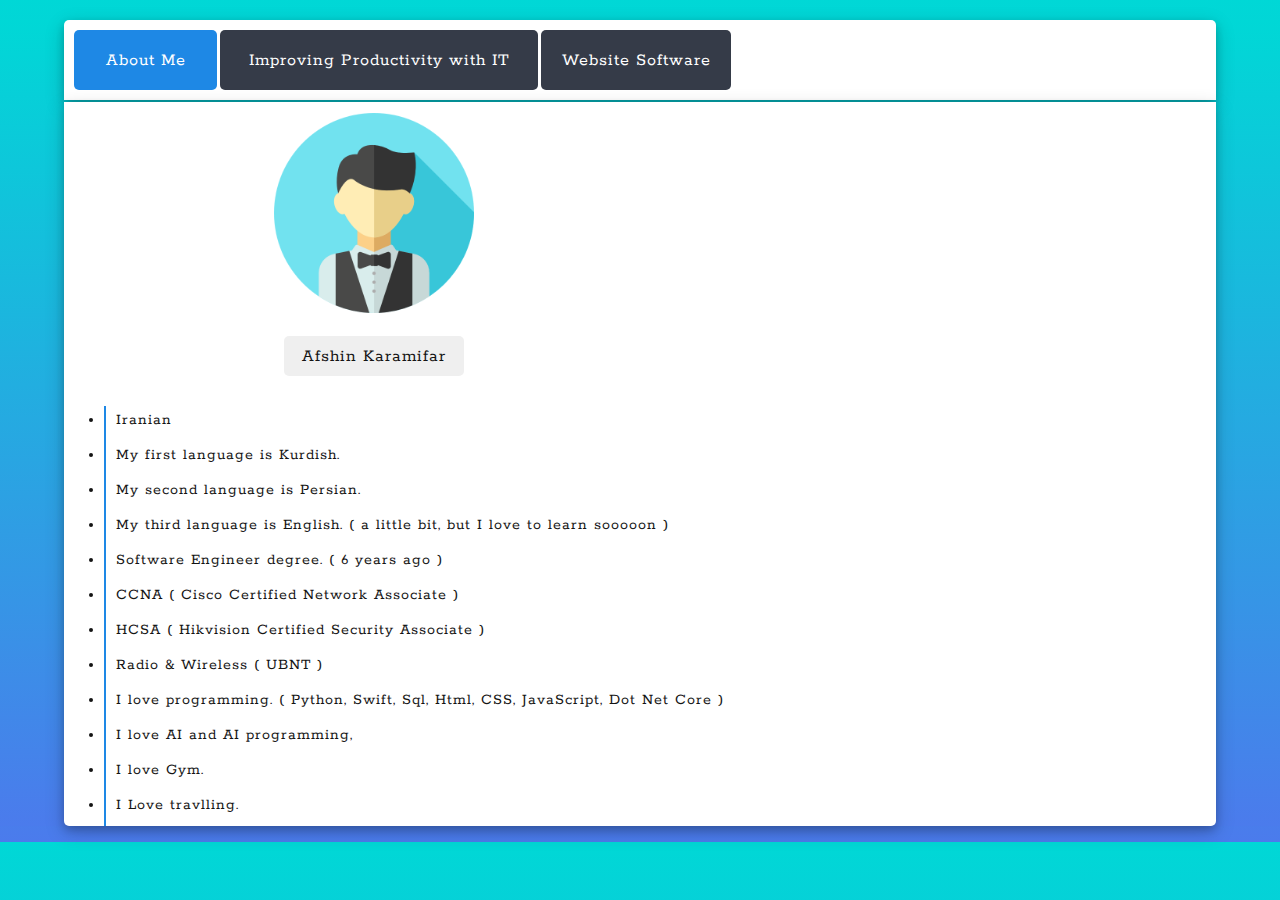
<file: index.html>
<!DOCTYPE html>
<html>
    <link rel="stylesheet" href="amstyles.css">
    <title>About me</title>
    <body>
        <div class="HeaderDiv">
                <p class="Project-1"><a href="technicalconsultant.html"> Improving Productivity with IT</a></p>
                <p class="Project-2"><a href="Websitesoftware.html">Website Software</a></p>
                <p class="AboutME">About Me</p>
        </div>
        <div class="MainDiv">
            <div class="Space"></div>
            <img src="Photo.png" alt="Italian Trulli">
            <p class="MyName">Afshin Karamifar</p>
            <ul>
                <li>Iranian</li>
                <li>My first language is Kurdish.</li>
                <li>My second language is Persian.</li>
                <li>My third language is English. ( a little bit, but I love to learn sooooon )</li>
                <li>Software Engineer degree. ( 6 years ago )</li>
                <li>CCNA ( Cisco Certified Network Associate )</li>
                <li>HCSA ( Hikvision Certified Security Associate )</li>
                <li>Radio & Wireless ( UBNT )</li>
                <li>I love programming. ( Python, Swift, Sql, Html, CSS, JavaScript, Dot Net Core )</li>
                <li>I love AI and AI programming,</li>
                <li>I love Gym.</li>
                <li>I Love travlling.</li>
            </ul>
        </div>
    </body>
</html>
</file>
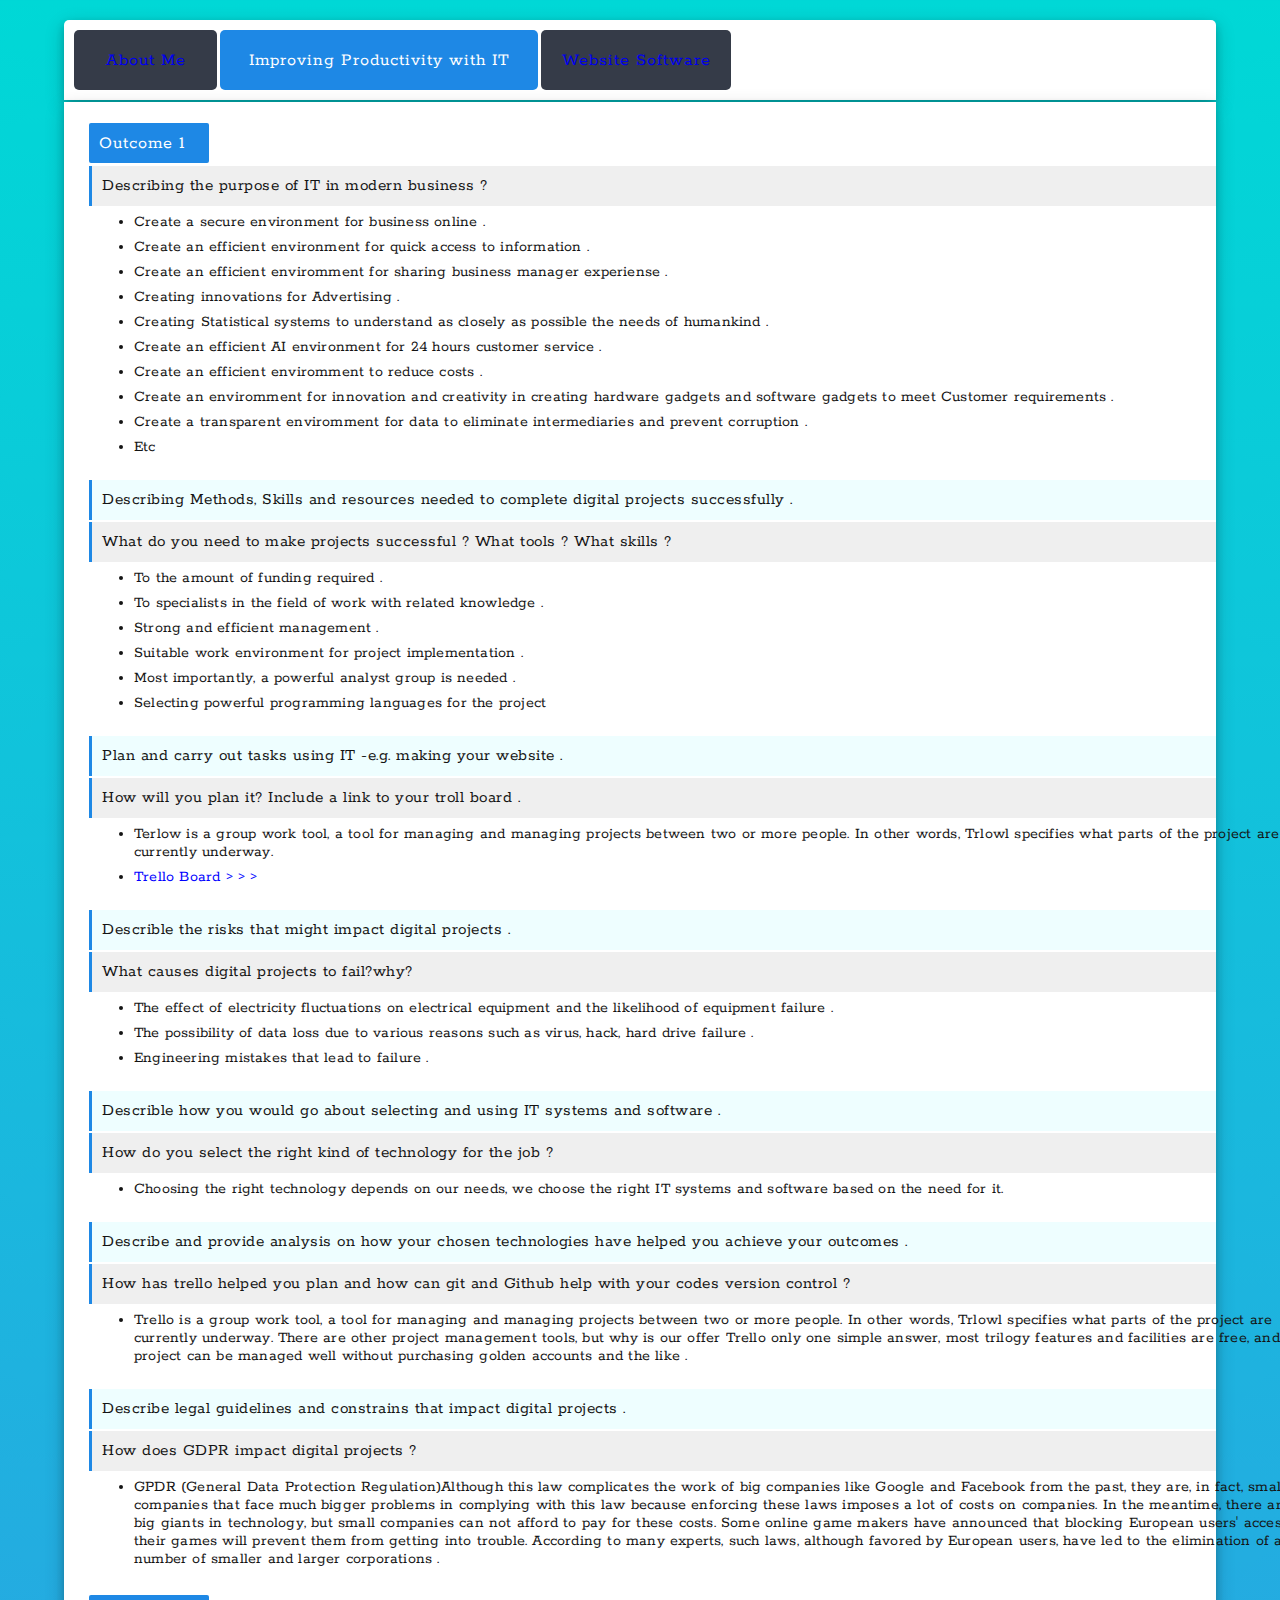
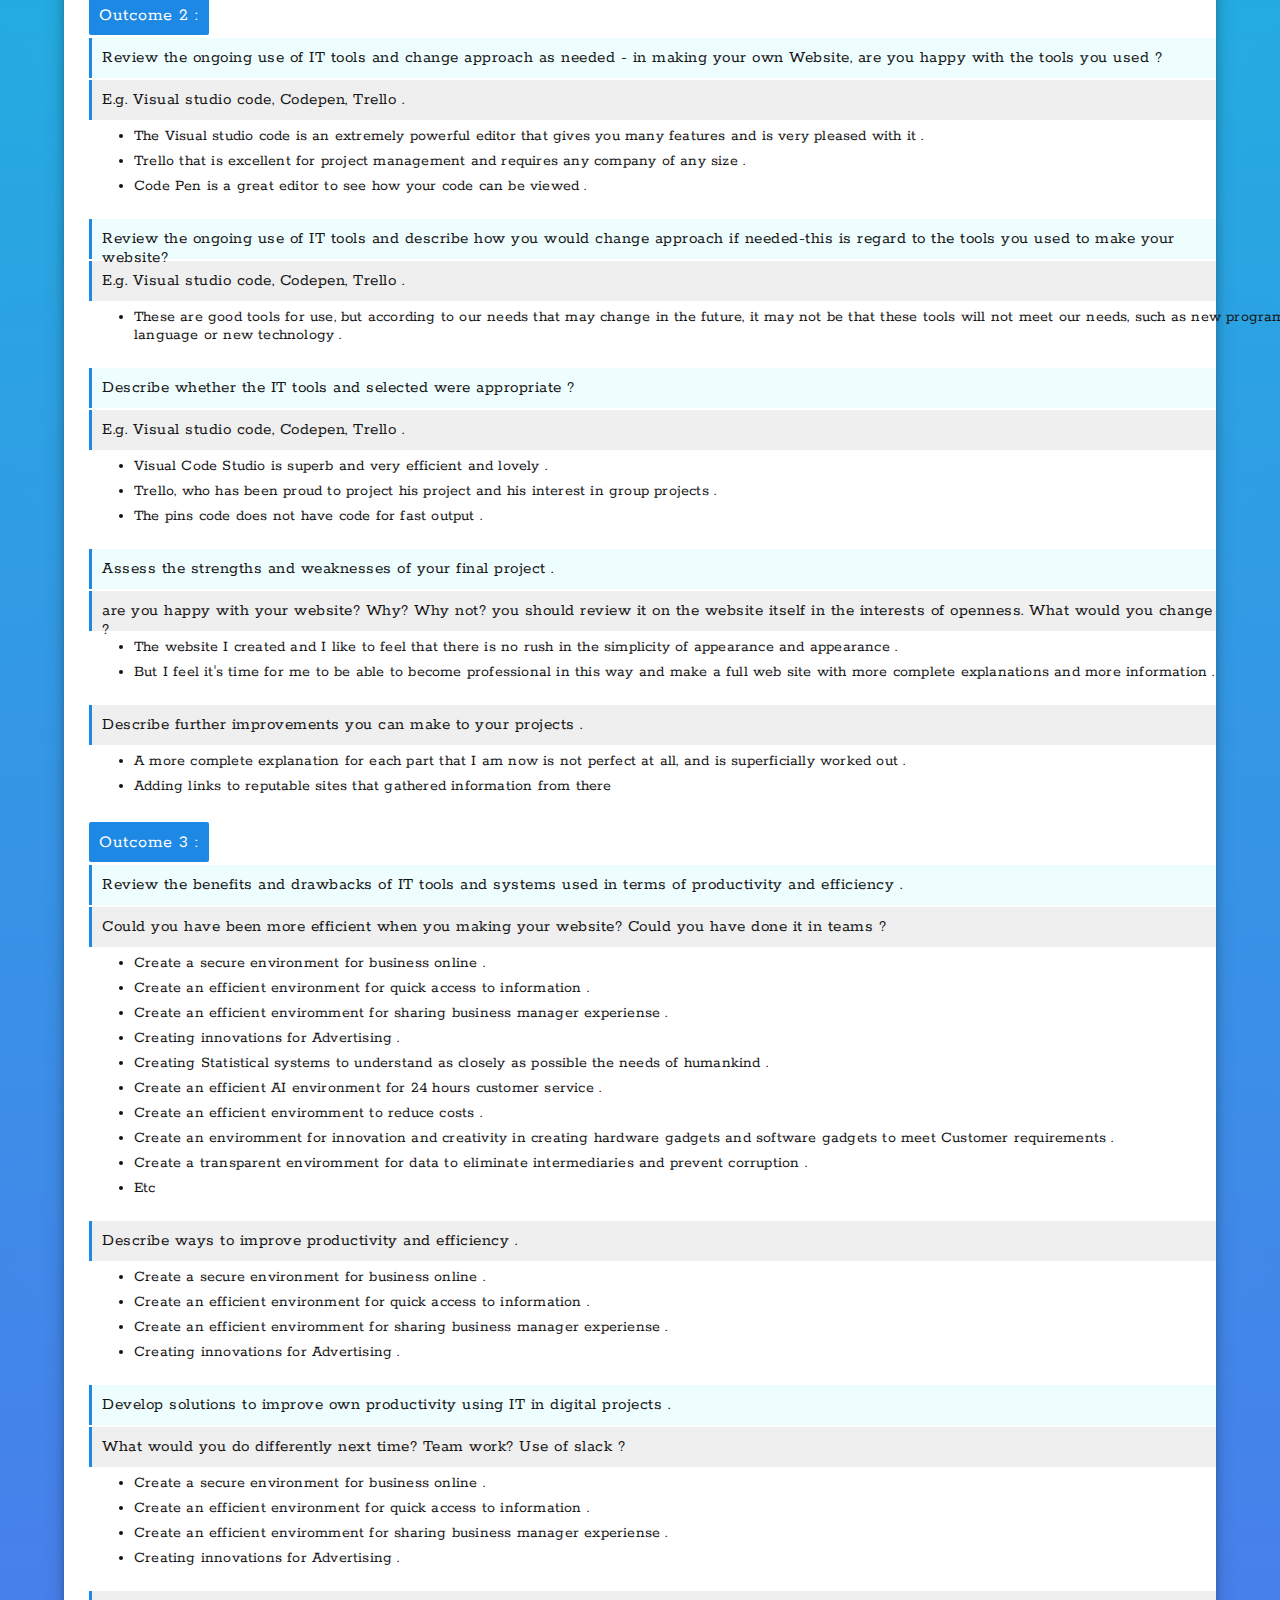
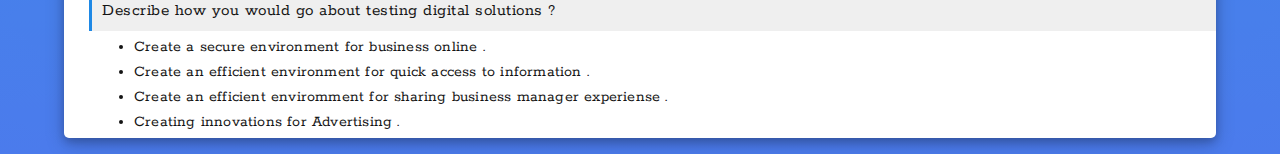
<file: technicalconsultant.html>
<!DOCTYPE html>
<html>
    <link rel="stylesheet" href="tcstyles.css">
    <title>Technical Consultant</title>
    <body>
        <div class="HeaderDiv">
                <p class="Project-1">Improving Productivity with IT</p>
                <p class="Project-2"><a href="websitesoftware.html">Website Software</a></p>
                <P class="AboutME"><a href="index.html">About Me</a></P>
        </div>
        <div class="MainDiv">
            <div class="Space"></div>
            <P class="OC-1">Outcome 1</P>
            <!--1.1-->
            <p class="P-1"> Describing the purpose of IT in modern business ?</P>
            <ul >
                <li >Create a secure environment for business online .</li>
                <li >Create an efficient environment for quick access to information .</li>
                <li >Create an efficient enviromment for sharing business manager experiense .</li>
                <li >Creating innovations for Advertising .</li>
                <li >Creating Statistical systems to understand as closely as possible the needs of humankind . </li>
                <li >Create an efficient AI environment for 24 hours customer service .</li>
                <li >Create an efficient enviromment to reduce costs .</li>
                <li >Create an enviromment for innovation and creativity in creating hardware gadgets and software gadgets to meet Customer requirements .</li> 
                <li >Create a transparent enviromment for data to eliminate intermediaries and prevent corruption .</li>
                <li >Etc</li>
            </ul>
             <!--1.2-->
            <p class="P-2"> Describing Methods, Skills and resources needed to complete digital projects successfully .</p>
            <p class="P-3" > What do you need to make projects successful ? What tools ? What skills ? </p>
            <ul >
                <li >To the amount of funding required .</li>
                <li >To specialists in the field of work with related knowledge .</li>
                <li >Strong and efficient management .</li>
                <li >Suitable work environment for project implementation .</li>
                <li>Most importantly, a powerful analyst group is needed .</li>
                <li>Selecting powerful programming languages for the project</li>
            </ul>
             <!--1.3-->
            <p class="P-2" > Plan and carry out tasks using IT -e.g. making your website .</p>
            <p class="P-3" > How will you plan it? Include a link to your troll board .</p>
            <ul >
                <li >Terlow is a group work tool, a tool for managing and managing projects between two or more people. In other words, Trlowl specifies what parts of the project are currently underway.</li>     
                <li ><a class="Trello" href="https://trello.com/b/yqbkWQAU">Trello Board > > ></a></li>           
            </ul>
             <!--1.4-->
            <p class="P-2"> Describle the risks that might impact digital projects .</p>
            <p class="P-3" > What causes digital projects to fail?why?</p>
            <ul >
               <li >The effect of electricity fluctuations on electrical equipment and the likelihood of equipment failure .</li>
               <li>The possibility of data loss due to various reasons such as virus, hack, hard drive failure .</li>
               <li>Engineering mistakes that lead to failure .</li>
             </ul>
             <!--1.5-->
             <p class="P-2"> Describle how you would go about selecting and using IT systems and software .</p>
             <p class="P-3" > How do you select the right kind of technology for the job ?</p>
             <ul >
                <li >Choosing the right technology depends on our needs, we choose the right IT systems and software based on the need for it.</li>
             </ul>
             <!--1.6-->
             <p class="P-2" > Describe and provide analysis on how your chosen technologies have helped you achieve your outcomes .</p>
             <p class="P-3" > How has trello helped you plan and how can git and Github help with your codes version control ?</p>
             <ul >
                 <li >Trello is a group work tool, a tool for managing and managing projects between two or more people. In other words, Trlowl specifies what parts of the project are currently underway.
                    There are other project management tools, but why is our offer Trello only one simple answer, most trilogy features and facilities are free, and a team project can be managed well without purchasing golden accounts and the like .</li>
             </ul>
               <!--1.7-->
             <p class="P-2" > Describe legal guidelines and constrains that impact digital projects . </p>
             <p class="P-3" > How does GDPR impact digital projects ?</p>
             <ul >
                 <li >GPDR (General Data Protection Regulation)Although this law complicates the work of big companies like Google and Facebook from the past, they are, in fact, small companies that face much bigger problems in complying with this law because enforcing these laws imposes a lot of costs on companies. In the meantime, there are no big giants in technology, but small companies can not afford to pay for these costs. Some online game makers have announced that blocking European users' access to their games will prevent them from getting into trouble. According to many experts, such laws, although favored by European users, have led to the elimination of a large number of smaller and larger corporations .</li>                
             </ul>
             <p class="OC-1"> Outcome 2 :</p>
            <!--2.1-->
            <p class="OP-2" > Review the ongoing use of IT tools and change approach as needed - in making your own  Website, are you happy with the tools you used ?</p>
            <p class="P-3" > E.g. Visual studio code, Codepen, Trello .</p>
            <ul >
                <li >The Visual studio code is an extremely powerful editor that gives you many features and is very pleased with it .</li>
                <li >Trello that is excellent for project management and requires any company of any size .</li>
                <li >Code Pen is a great editor to see how your code can be viewed .</li>
                
            </ul>
             <!--2.2-->
            <p class="P-2" > Review the ongoing use of IT tools and describe how you would change approach if needed-this is regard to the tools you used to make your website?</p>
            <p class="P-3" > E.g. Visual studio code, Codepen, Trello .</p>
            <ul >
                <li >These are good tools for use, but according to our needs that may change in the future, it may not be that these tools will not meet our needs, such as new programming language or new technology .</li>               
            </ul>
             <!--2.3-->
            <p class="P-2" > Describe whether the IT tools and selected were appropriate ? </p>
            <p class="P-3" > E.g. Visual studio code, Codepen, Trello .</p>
            <ul >
                <li >Visual Code Studio is superb and very efficient and lovely .</li>
                <li >Trello, who has been proud to project his project and his interest in group projects .</li>
                <li >The pins code does not have code for fast output .</li>
                
            </ul>
             <!--2.4-->
            <p class="P-2" > Assess the strengths and weaknesses of your final project .</p>
            <p class="P-3"> are you happy with your website? Why? Why not? you should review it on the website itself in the interests of openness. What would you change ?</p>
            <ul >
               <li >The website I created and I like to feel that there is no rush in the simplicity of appearance and appearance .</li>
               <li >But I feel it's time for me to be able to become professional in this way and make a full web site with more complete explanations and more information .</li>              
             </ul>
             <!--2.5-->
             <p class="SP-3" > Describe further improvements you can make to your projects .</p>
             <ul >
                <li >A more complete explanation for each part that I am now is not perfect at all, and is superficially worked out .</li>
                <li >Adding links to reputable sites that gathered information from there</li>
             </ul>
             <p class="OC-1"> Outcome 3 :</p>
            <!--3.1-->
            <p class="OP-2" > Review the benefits and drawbacks of IT tools and systems used in terms of productivity and efficiency .</p>
            <P class="P-3" > Could you have been more efficient when you making your website? Could you have done it in teams ?</p>
            <ul >
                <li >Create a secure environment for business online .</li>
                <li >Create an efficient environment for quick access to information .</li>
                <li >Create an efficient enviromment for sharing business manager experiense .</li>
                <li >Creating innovations for Advertising .</li>
                <li >Creating Statistical systems to understand as closely as possible the needs of humankind . </li>
                <li >Create an efficient AI environment for 24 hours customer service .</li>
                <li >Create an efficient enviromment to reduce costs .</li>
                <li >Create an enviromment for innovation and creativity in creating hardware gadgets and software gadgets to meet Customer requirements .</li> 
                <li >Create a transparent enviromment for data to eliminate intermediaries and prevent corruption .</li>
                <li >Etc</li>
            </ul>
             <!--3.2-->
            <p class="SP-3" > Describe ways to improve productivity and efficiency .</p>
            <ul >
                <li >Create a secure environment for business online .</li>
                <li >Create an efficient environment for quick access to information .</li>
                <li >Create an efficient enviromment for sharing business manager experiense .</li>
                <li >Creating innovations for Advertising .</li>
            </ul>
             <!--3.3-->
            <p class="P-2" > Develop solutions to improve own productivity using IT in digital projects . </p>
            <p class="P-3" > What would you do differently next time? Team work? Use of slack ? </p>
            <ul >
                <li >Create a secure environment for business online .</li>
                <li >Create an efficient environment for quick access to information .</li>
                <li >Create an efficient enviromment for sharing business manager experiense .</li>
                <li >Creating innovations for Advertising .</li>
            </ul>
             <!--3.4-->
            <p class="SP-3" > Describe how you would go about testing digital solutions ?</p>
            <ul>
               <li >Create a secure environment for business online .</li>
               <li >Create an efficient environment for quick access to information .</li>
               <li >Create an efficient enviromment for sharing business manager experiense .</li>
               <li >Creating innovations for Advertising .</li>
             </ul>
        </div>
    </body>
</html>
</file>
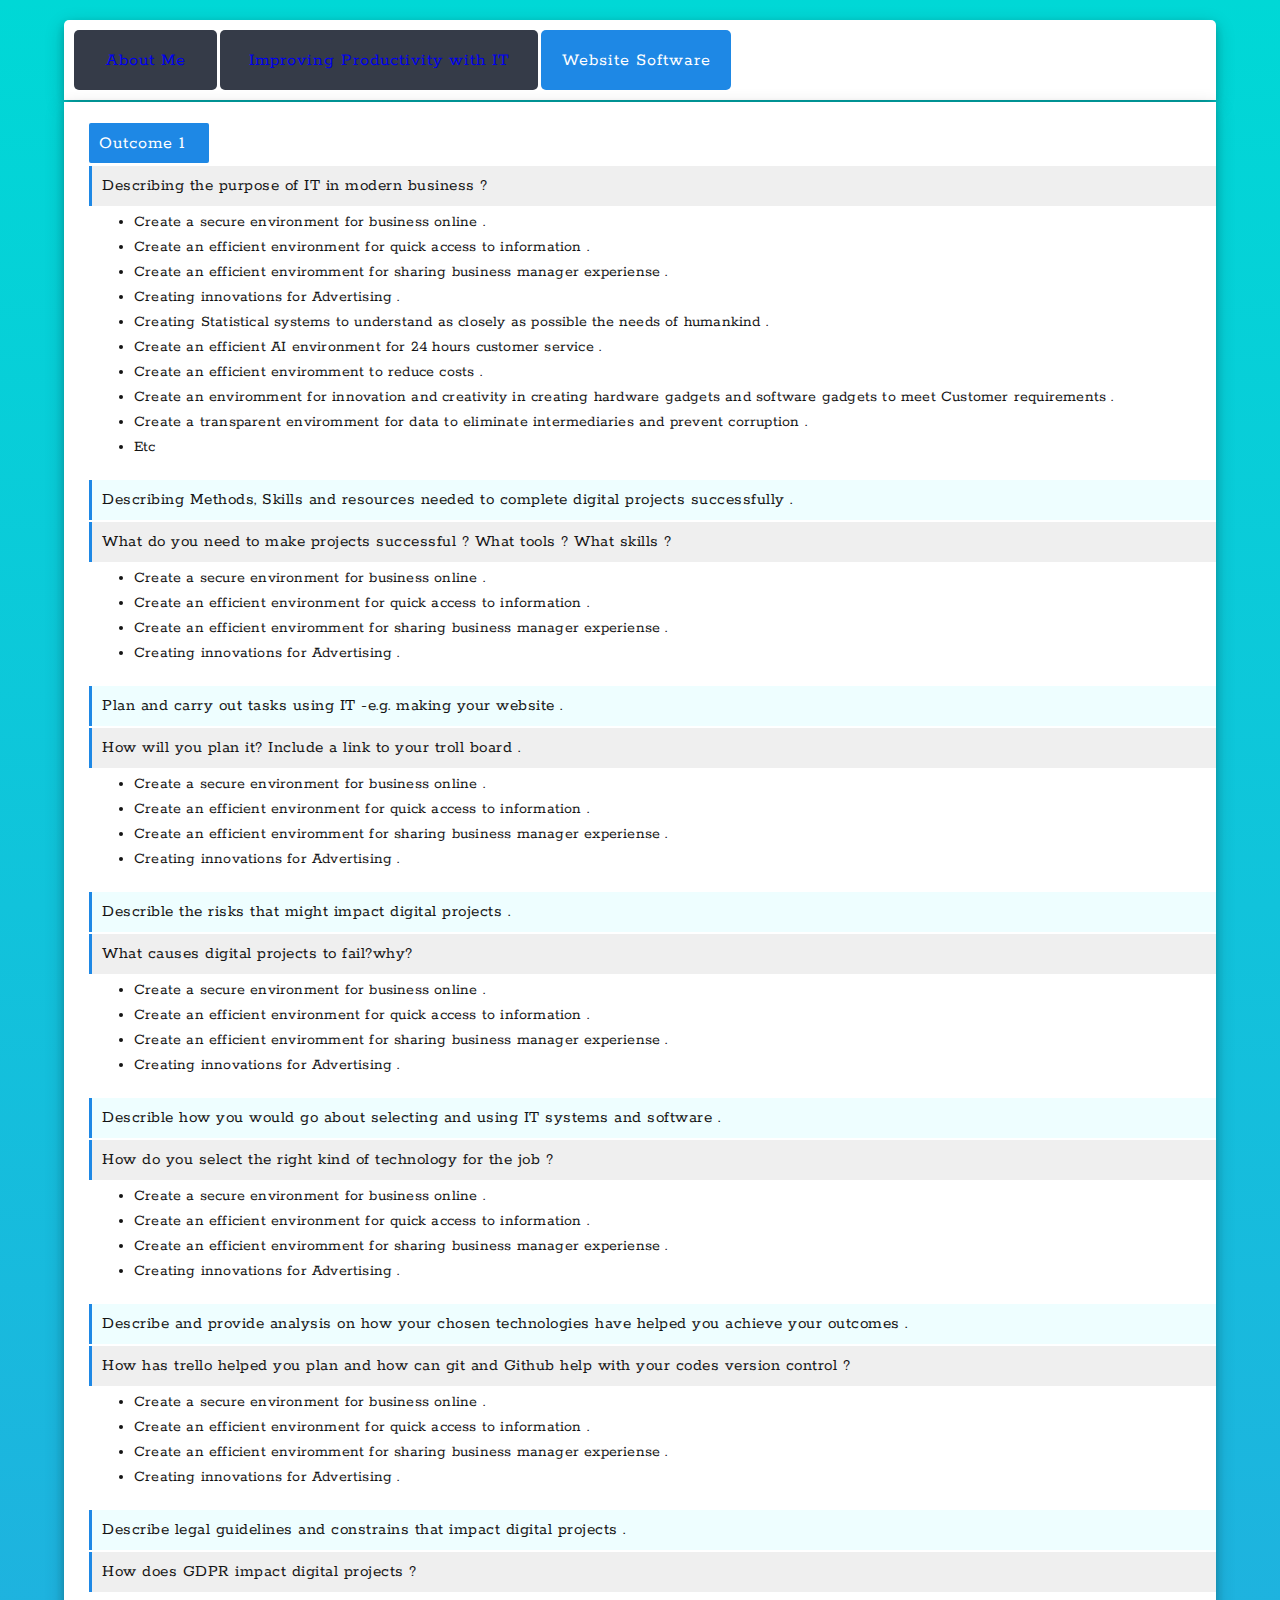
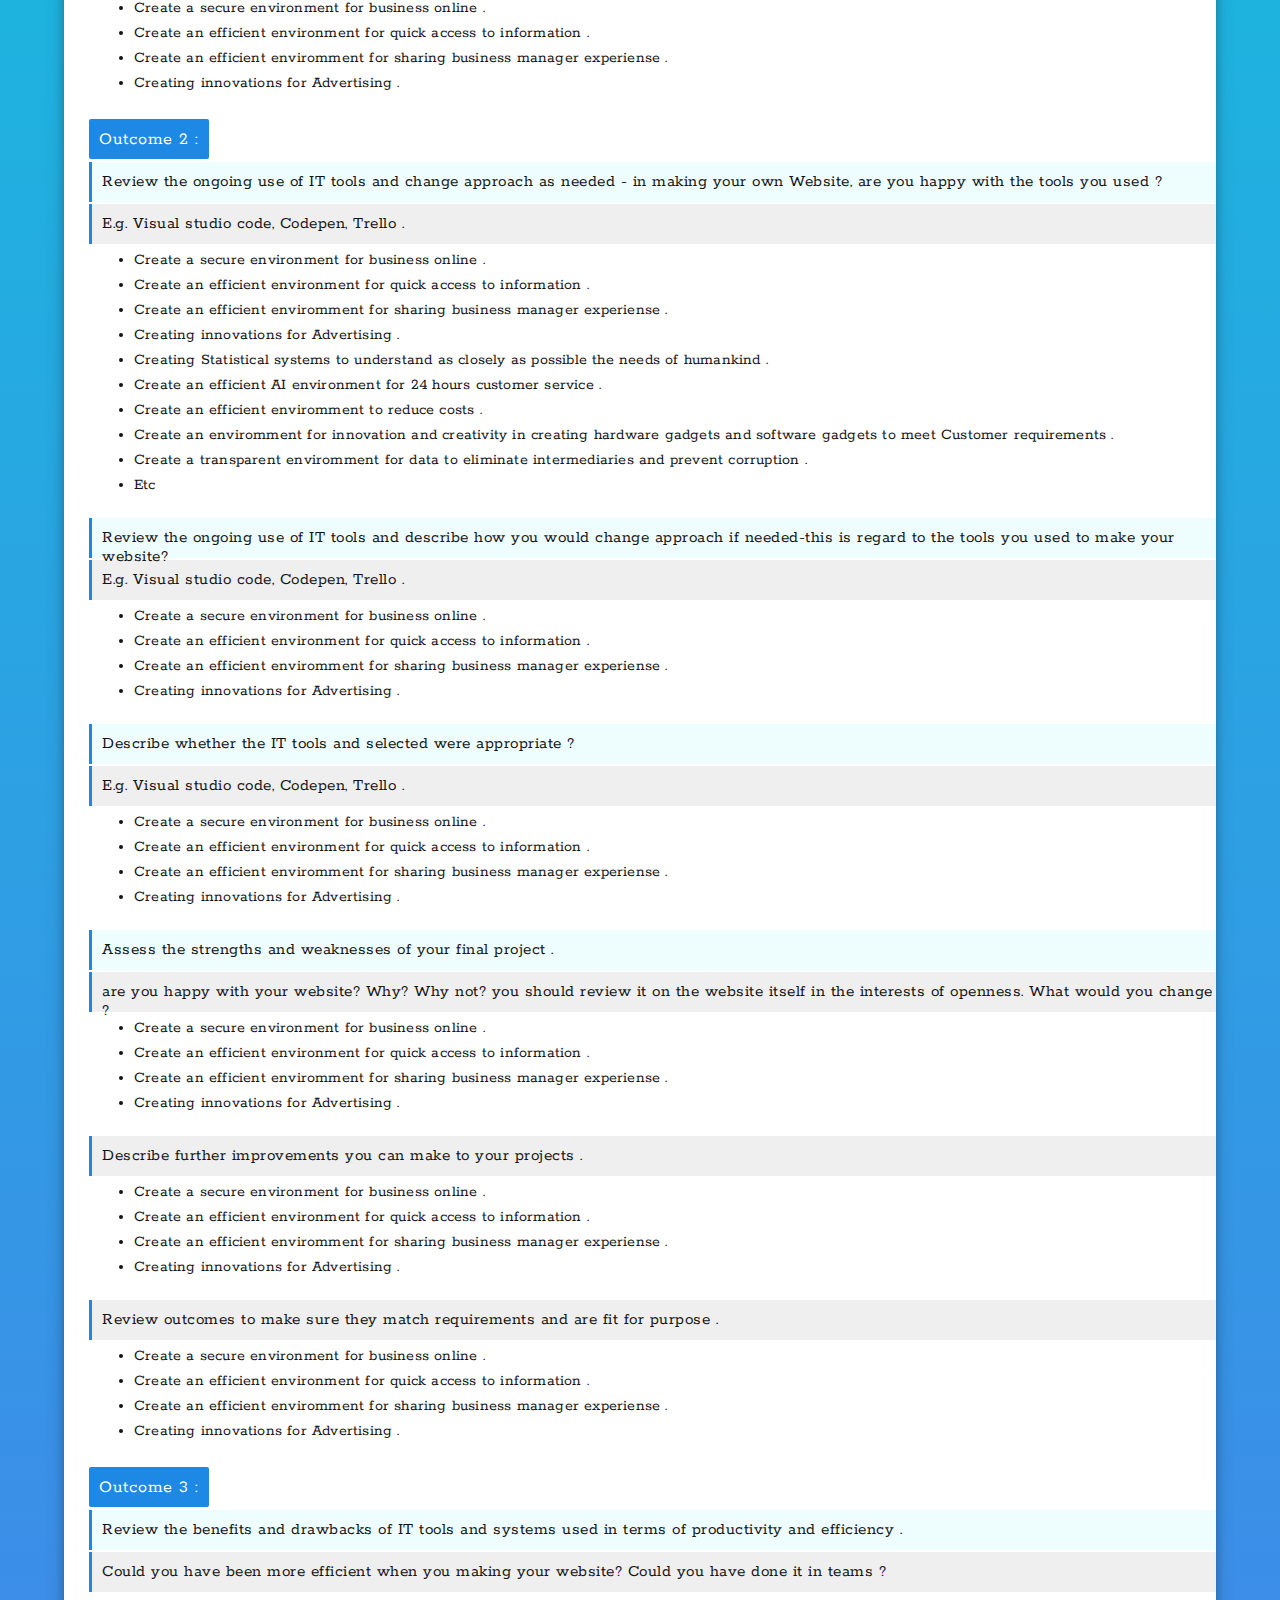
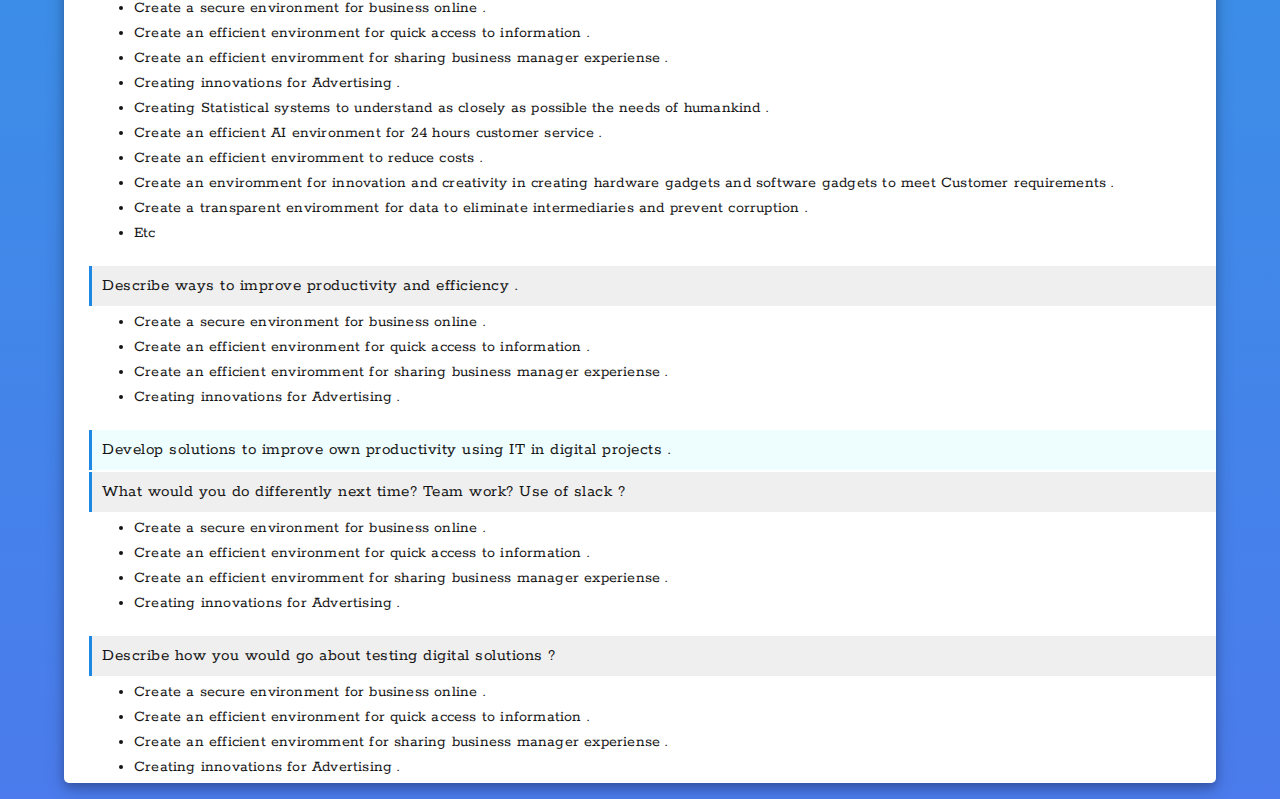
<file: websitesoftware.html>
<!DOCTYPE html>
<html>
    <link rel="stylesheet" href="wsstyles.css">
    <title>Website software</title>
    <body>
        <div class="HeaderDiv">
                <p class="Project-1"><a href="technicalconsultant.html"> Improving Productivity with IT</a></p>
                <p class="Project-2">Website Software</p>
                <P class="AboutME"><a href="index.html">About Me</a></P>
        </div>
        <div class="MainDiv">
            <div class="Space"></div>
            <P class="OC-1">Outcome 1</P>
            <!--1.1-->
            <p class="P-1"> Describing the purpose of IT in modern business ?</P>
            <ul >
                <li >Create a secure environment for business online .</li>
                <li >Create an efficient environment for quick access to information .</li>
                <li >Create an efficient enviromment for sharing business manager experiense .</li>
                <li >Creating innovations for Advertising .</li>
                <li >Creating Statistical systems to understand as closely as possible the needs of humankind . </li>
                <li >Create an efficient AI environment for 24 hours customer service .</li>
                <li >Create an efficient enviromment to reduce costs .</li>
                <li >Create an enviromment for innovation and creativity in creating hardware gadgets and software gadgets to meet Customer requirements .</li> 
                <li >Create a transparent enviromment for data to eliminate intermediaries and prevent corruption .</li>
                <li >Etc</li>
            </ul>
             <!--1.2-->
            <p class="P-2"> Describing Methods, Skills and resources needed to complete digital projects successfully .</p>
            <p class="P-3" > What do you need to make projects successful ? What tools ? What skills ? </p>
            <ul >
                <li >Create a secure environment for business online .</li>
                <li >Create an efficient environment for quick access to information .</li>
                <li >Create an efficient enviromment for sharing business manager experiense .</li>
                <li >Creating innovations for Advertising .</li>
            </ul>
             <!--1.3-->
            <p class="P-2" > Plan and carry out tasks using IT -e.g. making your website .</p>
            <p class="P-3" > How will you plan it? Include a link to your troll board .</p>
            <ul >
                <li >Create a secure environment for business online .</li>
                <li >Create an efficient environment for quick access to information .</li>
                <li >Create an efficient enviromment for sharing business manager experiense .</li>
                <li >Creating innovations for Advertising .</li>
            </ul>
             <!--1.4-->
            <p class="P-2"> Describle the risks that might impact digital projects .</p>
            <p class="P-3" > What causes digital projects to fail?why?</p>
            <ul >
               <li >Create a secure environment for business online .</li>
               <li >Create an efficient environment for quick access to information .</li>
               <li >Create an efficient enviromment for sharing business manager experiense .</li>
               <li >Creating innovations for Advertising .</li>
             </ul>
             <!--1.5-->
             <p class="P-2"> Describle how you would go about selecting and using IT systems and software .</p>
             <p class="P-3" > How do you select the right kind of technology for the job ?</p>
             <ul >
                <li >Create a secure environment for business online .</li>
                <li >Create an efficient environment for quick access to information .</li>
                <li >Create an efficient enviromment for sharing business manager experiense .</li>
                <li >Creating innovations for Advertising .</li>
             </ul>
             <!--1.6-->
             <p class="P-2" > Describe and provide analysis on how your chosen technologies have helped you achieve your outcomes .</p>
             <p class="P-3" > How has trello helped you plan and how can git and Github help with your codes version control ?</p>
             <ul >
                 <li >Create a secure environment for business online .</li>
                 <li >Create an efficient environment for quick access to information .</li>
                 <li >Create an efficient enviromment for sharing business manager experiense .</li>
                 <li >Creating innovations for Advertising .</li>
             </ul>
               <!--1.7-->
             <p class="P-2" > Describe legal guidelines and constrains that impact digital projects . </p>
             <p class="P-3" > How does GDPR impact digital projects ?</p>
             <ul >
                 <li >Create a secure environment for business online .</li>
                 <li >Create an efficient environment for quick access to information .</li>
                 <li >Create an efficient enviromment for sharing business manager experiense .</li>
                 <li >Creating innovations for Advertising .</li>
             </ul>
             <p class="OC-1"> Outcome 2 :</p>
            <!--2.1-->
            <p class="OP-2" > Review the ongoing use of IT tools and change approach as needed - in making your own  Website, are you happy with the tools you used ?</p>
            <p class="P-3" > E.g. Visual studio code, Codepen, Trello .</p>
            <ul >
                <li >Create a secure environment for business online .</li>
                <li >Create an efficient environment for quick access to information .</li>
                <li >Create an efficient enviromment for sharing business manager experiense .</li>
                <li >Creating innovations for Advertising .</li>
                <li >Creating Statistical systems to understand as closely as possible the needs of humankind . </li>
                <li >Create an efficient AI environment for 24 hours customer service .</li>
                <li >Create an efficient enviromment to reduce costs .</li>
                <li >Create an enviromment for innovation and creativity in creating hardware gadgets and software gadgets to meet Customer requirements .</li> 
                <li >Create a transparent enviromment for data to eliminate intermediaries and prevent corruption .</li>
                <li >Etc</li>
            </ul>
             <!--2.2-->
            <p class="P-2" > Review the ongoing use of IT tools and describe how you would change approach if needed-this is regard to the tools you used to make your website?</p>
            <p class="P-3" > E.g. Visual studio code, Codepen, Trello .</p>
            <ul >
                <li >Create a secure environment for business online .</li>
                <li >Create an efficient environment for quick access to information .</li>
                <li >Create an efficient enviromment for sharing business manager experiense .</li>
                <li >Creating innovations for Advertising .</li>
            </ul>
             <!--2.3-->
            <p class="P-2" > Describe whether the IT tools and selected were appropriate ? </p>
            <p class="P-3" > E.g. Visual studio code, Codepen, Trello .</p>
            <ul >
                <li >Create a secure environment for business online .</li>
                <li >Create an efficient environment for quick access to information .</li>
                <li >Create an efficient enviromment for sharing business manager experiense .</li>
                <li >Creating innovations for Advertising .</li>
            </ul>
             <!--2.4-->
            <p class="P-2" > Assess the strengths and weaknesses of your final project .</p>
            <p class="P-3"> are you happy with your website? Why? Why not? you should review it on the website itself in the interests of openness. What would you change ?</p>
            <ul >
               <li >Create a secure environment for business online .</li>
               <li >Create an efficient environment for quick access to information .</li>
               <li >Create an efficient enviromment for sharing business manager experiense .</li>
               <li >Creating innovations for Advertising .</li>
             </ul>
             <!--2.5-->
             <p class="SP-3" > Describe further improvements you can make to your projects .</p>
             <ul >
                <li >Create a secure environment for business online .</li>
                <li >Create an efficient environment for quick access to information .</li>
                <li >Create an efficient enviromment for sharing business manager experiense .</li>
                <li >Creating innovations for Advertising .</li>
             </ul>
             <!--2.6-->
             <p class="SP-3" > Review outcomes to make sure they match requirements and are fit for purpose .</p>
             <ul >
                <li >Create a secure environment for business online .</li>
                <li >Create an efficient environment for quick access to information .</li>
                <li >Create an efficient enviromment for sharing business manager experiense .</li>
                <li >Creating innovations for Advertising .</li>
             </ul>
             <p class="OC-1"> Outcome 3 :</p>
            <!--3.1-->
            <p class="OP-2" > Review the benefits and drawbacks of IT tools and systems used in terms of productivity and efficiency .</p>
            <P class="P-3" > Could you have been more efficient when you making your website? Could you have done it in teams ?</p>
            <ul >
                <li >Create a secure environment for business online .</li>
                <li >Create an efficient environment for quick access to information .</li>
                <li >Create an efficient enviromment for sharing business manager experiense .</li>
                <li >Creating innovations for Advertising .</li>
                <li >Creating Statistical systems to understand as closely as possible the needs of humankind . </li>
                <li >Create an efficient AI environment for 24 hours customer service .</li>
                <li >Create an efficient enviromment to reduce costs .</li>
                <li >Create an enviromment for innovation and creativity in creating hardware gadgets and software gadgets to meet Customer requirements .</li> 
                <li >Create a transparent enviromment for data to eliminate intermediaries and prevent corruption .</li>
                <li >Etc</li>
            </ul>
             <!--3.2-->
            <p class="SP-3" > Describe ways to improve productivity and efficiency .</p>
            <ul >
                <li >Create a secure environment for business online .</li>
                <li >Create an efficient environment for quick access to information .</li>
                <li >Create an efficient enviromment for sharing business manager experiense .</li>
                <li >Creating innovations for Advertising .</li>
            </ul>
             <!--3.3-->
            <p class="P-2" > Develop solutions to improve own productivity using IT in digital projects . </p>
            <p class="P-3" > What would you do differently next time? Team work? Use of slack ? </p>
            <ul >
                <li >Create a secure environment for business online .</li>
                <li >Create an efficient environment for quick access to information .</li>
                <li >Create an efficient enviromment for sharing business manager experiense .</li>
                <li >Creating innovations for Advertising .</li>
            </ul>
             <!--3.4-->
            <p class="SP-3" > Describe how you would go about testing digital solutions ?</p>
            <ul>
               <li >Create a secure environment for business online .</li>
               <li >Create an efficient environment for quick access to information .</li>
               <li >Create an efficient enviromment for sharing business manager experiense .</li>
               <li >Creating innovations for Advertising .</li>
             </ul>
        </div>
    </body>
</html>
</file>
<file: amstyles.css>
@import url(https://fonts.googleapis.com/css?family=Rokkitt);
@keyframes FadeIn{
    from{
        opacity: 0;
    }
    to{
        opacity: 1
    }
}
::-webkit-scrollbar{
    display: none;
}
html,body{
    background-image: linear-gradient(#00d8d6,#4b7bec);
    animation: FadeIn 1s;
    font-family: 'Rokkitt', cursive;
    margin: 0%;
}
.HeaderDiv{
    margin-top: 20px;
    width: 90%;
    height: 80px;
    background-color: white;
    margin-left: 5%;
    margin-right: 5%;
    border-top-left-radius: 5px;
    border-top-right-radius: 5px;
    color: white;
    text-align: center; 
    box-shadow: 0 4px 8px 0 rgba(0, 0, 0, 0.2), 0 6px 20px 0 rgba(0, 0, 0, 0.19);color:rgb(20,20,20);
}
.MainDiv{
    margin-top: 2px;
    width: 90%; 
    background-color:rgb(255,255,255);
    border-bottom-left-radius: 5px;
    border-bottom-right-radius: 5px;
    margin-left:5%;
    margin-right: 5%;
    box-shadow: 0 4px 8px 0 rgba(0, 0, 0, 0.2), 0 6px 20px 0 rgba(0, 0, 0, 0.19);color:rgb(20,20,20);
}
.Space{
    height: 1px;
}
.Project-1{
    position: absolute;
    padding-top: 20px;
    margin-left: 156px;
    margin-top: 10px;
    width: 318px;
    height: 40px;
    background-color:#353b48;
    font-size: 18px;
    letter-spacing: 1px;
    border-radius: 5px;
    color: white;
}

.Project-2{
    position: absolute;
    padding-top: 20px;
    margin-left: 477px;
    margin-top: 10px;
    width: 190px;
    height: 40px;
    background-color:#353b48;
    font-size: 18px;
    letter-spacing: 1px;
    border-radius: 5px;
    color: white;
}

.AboutME{
    position: absolute;
    padding-top: 20px;
    margin-left: 10px;
    margin-top: 10px;
    width: 143px;
    height: 40px;
    background-color: #1E88E5;
    font-size: 18px;
    letter-spacing: 1px;
    border-radius: 5px;
    color: white;
}
a {
    -webkit-text-fill-color: white;
}
a:link{
    text-decoration: none;
}
a:visited{
    color: white;
    
    text-decoration: none;
}
a:hover{
    color: #81D4FA;
    cursor: pointer;
}

img{
    width: 200px;
    height: 200px;
    margin-left: 210px;
    margin-top: 10px;
}
.MyName{
    width: 180px;
    height: 30px;
    background-color: #efefef;
    border-radius: 5px;
    margin-left: 220px;
    font-size: 18px;
    padding-top: 10px;
    text-align: center;
    letter-spacing: 1px;
    margin-bottom: 30px;
}
ul li{
    letter-spacing: 1px;
    border-left: #1E88E5 solid 2px;
    padding-left: 10px;
    height: 30px;
    padding-top: 5px;
}
</file>
<file: tcstyles.css>
@import url(https://fonts.googleapis.com/css?family=Rokkitt);
@keyframes FadeIn{
    from{
        opacity: 0;
    }
    to{
        opacity: 1
    }
}
::-webkit-scrollbar{
    display: none;
}
body{
    background-image: linear-gradient(#00d8d6,#4b7bec);
    animation: FadeIn 1s;
    font-family: 'Rokkitt', cursive;
    margin: 0%;
}
.HeaderDiv{
    margin-top: 20px;
    width: 90%;
    height: 80px;
    background-color: white;
    margin-left: 5%;
    margin-right: 5%;
    border-top-left-radius: 5px;
    border-top-right-radius: 5px;
    color: white;
    text-align: center; 
    box-shadow: 0 4px 8px 0 rgba(0, 0, 0, 0.2), 0 6px 20px 0 rgba(0, 0, 0, 0.19);color:rgb(20,20,20);
}
.MainDiv{
    margin-top: 2px;
    width: 90%; 
    background-color:rgb(255,255,255);
    border-bottom-left-radius: 5px;
    border-bottom-right-radius: 5px;
    margin-left:5%;
    margin-right: 5%;
    box-shadow: 0 4px 8px 0 rgba(0, 0, 0, 0.2), 0 6px 20px 0 rgba(0, 0, 0, 0.19);color:rgb(20,20,20);
}
.Space{
    height: 1px;
}
.Project-1{
    position: absolute;
    padding-top: 20px;
    margin-left: 156px;
    margin-top: 10px;
    width: 318px;
    height: 40px;
    background-color:#1E88E5;
    font-size: 18px;
    letter-spacing: 1px;
    border-radius: 5px;
    color: white;
}

.Project-2{
    position: absolute;
    padding-top: 20px;
    margin-left: 477px;
    margin-top: 10px;
    width: 190px;
    height: 40px;
    background-color:#353b48;
    font-size: 18px;
    letter-spacing: 1px;
    border-radius: 5px;
    color: white;
}

.AboutME{
    position: absolute;
    padding-top: 20px;
    margin-left: 10px;
    margin-top: 10px;
    width: 143px;
    height: 40px;
    background-color: #353b48;
    font-size: 18px;
    letter-spacing: 1px;
    border-radius: 5px;
    color: white;
}

a:link{
    text-decoration: none;
}
a:visited{
    color: white;
    text-decoration: none;
}
a:hover{
    color: #81D4FA;
    cursor: pointer;
}
.OC-1{
    font-size: 18px;
    margin-left: 25px;
    padding-top: 10px;
    margin-top: 20px;
    margin-bottom: 23px;
    letter-spacing: 1px;
    background-color:#1E88E5;
    width: 110px;
    height: 30px;
    color: white;
    padding-left: 10px;
    border-radius: 2px;
}

.P-1{
    margin-top: -20px;
    margin-left:25px;
    padding-left: 10px;
    text-align:left;
    background-color:#efefef;
    height: 30px;
    padding-top: 10px;
    border-left: #1E88E5 solid 3px;
    font-size: 17px;
    letter-spacing: 0.5px;
}
.P-2{
    margin-left:25px;
    padding-left: 10px;
    text-align:left;
    background-color:#eefeff;
    height: 30px;
    padding-top: 10px;
    border-left: #1E88E5 solid 3px;
    font-size: 17px;
    letter-spacing: 0.5px;
}
.OP-2{
    margin-left:25px;
    padding-left: 10px;
    text-align:left;
    background-color:#eefeff;
    height: 30px;
    padding-top: 10px;
    border-left: #1E88E5 solid 3px;
    font-size: 17px;
    letter-spacing: 0.5px;
    margin-top: -20px; 
}

.P-3{
    margin-top: -15px;
    margin-left:25px;
    padding-left: 10px;
    text-align:left;
    background-color:#efefef;
    height: 30px;
    padding-top: 10px;
    border-left: #1E88E5 solid 3px;
    font-size: 17px;
    letter-spacing: 0.5px;
}
.SP-3{
    margin-left:25px;
    padding-left: 10px;
    text-align:left;
    background-color:#efefef;
    height: 30px;
    padding-top: 10px;
    border-left: #1E88E5 solid 3px;
    font-size: 17px;
    letter-spacing: 0.5px;
}

ul{
    margin-top: -10px;
    padding-left:70px;
    width: 1200px;
}
ul li{
    text-align: left;
    padding-bottom: 7px;
    font-family:'Rokkitt', cursive;
    font-size: 16px;
    letter-spacing: 0.2px;
}

.Trello{
    color: blue;
}
.Trello:link{
    text-decoration: none;
}
.Trello:visited{
    color: blue;
    text-decoration: none;
}
.Trello:hover{
    color: rgb(233, 96, 5);
    cursor: pointer;
}
</file>
<file: wsstyles.css>
@import url(https://fonts.googleapis.com/css?family=Rokkitt);
@keyframes FadeIn{
    from{
        opacity: 0;
    }
    to{
        opacity: 1
    }
}
::-webkit-scrollbar{
    display: none;
}
body{
    background-image: linear-gradient(#00d8d6,#4b7bec);
    animation: FadeIn 1s;
    font-family: 'Rokkitt', cursive;
    margin: 0%;
}
.HeaderDiv{
    margin-top: 20px;
    width: 90%;
    height: 80px;
    background-color: white;
    margin-left: 5%;
    margin-right: 5%;
    border-top-left-radius: 5px;
    border-top-right-radius: 5px;
    color: white;
    text-align: center; 
    box-shadow: 0 4px 8px 0 rgba(0, 0, 0, 0.2), 0 6px 20px 0 rgba(0, 0, 0, 0.19);color:rgb(20,20,20);
}
.MainDiv{
    margin-top: 2px;
    width: 90%; 
    background-color:rgb(255,255,255);
    border-bottom-left-radius: 5px;
    border-bottom-right-radius: 5px;
    margin-left:5%;
    margin-right: 5%;
    box-shadow: 0 4px 8px 0 rgba(0, 0, 0, 0.2), 0 6px 20px 0 rgba(0, 0, 0, 0.19);color:rgb(20,20,20);
}
.Space{
    height: 1px;
}
.Project-1{
    position: absolute;
    padding-top: 20px;
    margin-left: 156px;
    margin-top: 10px;
    width: 318px;
    height: 40px;
    background-color:#353b48;
    font-size: 18px;
    letter-spacing: 1px;
    border-radius: 5px;
    color: white;
}

.Project-2{
    position: absolute;
    padding-top: 20px;
    margin-left: 477px;
    margin-top: 10px;
    width: 190px;
    height: 40px;
    background-color:#1E88E5;
    font-size: 18px;
    letter-spacing: 1px;
    border-radius: 5px;
    color: white;
}

.AboutME{
    position: absolute;
    padding-top: 20px;
    margin-left: 10px;
    margin-top: 10px;
    width: 143px;
    height: 40px;
    background-color: #353b48;
    font-size: 18px;
    letter-spacing: 1px;
    border-radius: 5px;
    color: white;
}
a:link{
    text-decoration: none;
}
a:visited{
    color: white;
    text-decoration: none;
}
a:hover{
    color: #81D4FA;
    cursor: pointer;
}
.OC-1{
    font-size: 18px;
    margin-left: 25px;
    padding-top: 10px;
    margin-top: 20px;
    margin-bottom: 23px;
    letter-spacing: 1px;
    background-color:#1E88E5;
    width: 110px;
    height: 30px;
    color: white;
    padding-left: 10px;
    border-radius: 2px;
}

.P-1{
    margin-top: -20px;
    margin-left:25px;
    padding-left: 10px;
    text-align:left;
    background-color:#efefef;
    height: 30px;
    padding-top: 10px;
    border-left: #1E88E5 solid 3px;
    font-size: 17px;
    letter-spacing: 0.5px;
}
.P-2{
    margin-left:25px;
    padding-left: 10px;
    text-align:left;
    background-color:#eefeff;
    height: 30px;
    padding-top: 10px;
    border-left: #1E88E5 solid 3px;
    font-size: 17px;
    letter-spacing: 0.5px;
}
.OP-2{
    margin-left:25px;
    padding-left: 10px;
    text-align:left;
    background-color:#eefeff;
    height: 30px;
    padding-top: 10px;
    border-left: #1E88E5 solid 3px;
    font-size: 17px;
    letter-spacing: 0.5px;
    margin-top: -20px; 
}

.P-3{
    margin-top: -15px;
    margin-left:25px;
    padding-left: 10px;
    text-align:left;
    background-color:#efefef;
    height: 30px;
    padding-top: 10px;
    border-left: #1E88E5 solid 3px;
    font-size: 17px;
    letter-spacing: 0.5px;
}
.SP-3{
    margin-left:25px;
    padding-left: 10px;
    text-align:left;
    background-color:#efefef;
    height: 30px;
    padding-top: 10px;
    border-left: #1E88E5 solid 3px;
    font-size: 17px;
    letter-spacing: 0.5px;
}

ul{
    margin-top: -10px;
    padding-left:70px;
}
ul li{
    text-align: left;
    padding-bottom: 7px;
    font-family:'Rokkitt', cursive;font-size: 16px;
    letter-spacing: 0.2px;

}
</file>
